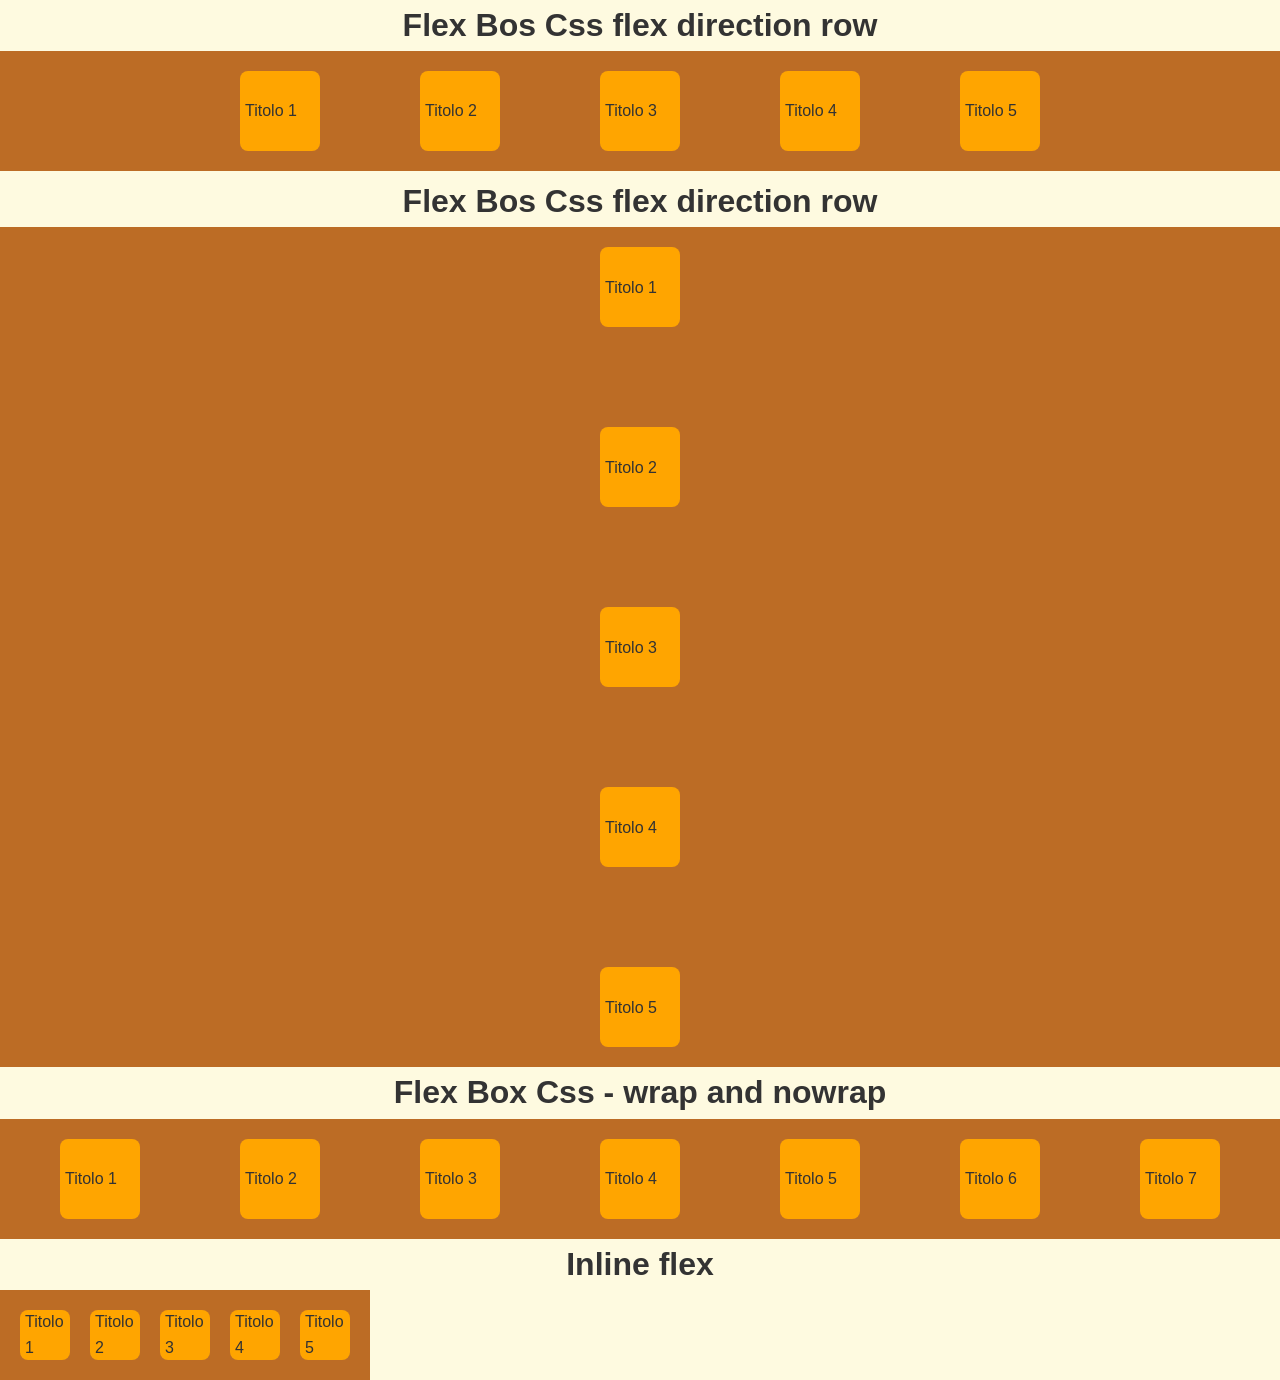
<file: Lezioni_e_Progetti_Frontend/practice/L04_FlexBox/index.html>
<!doctype html>
<html lang="en">
  <head>
    <meta charset="UTF-8" />
    <meta name="viewport" content="width=device-width, initial-scale=1.0" />
    <title>Document</title>
    <link rel="stylesheet" href="./style.css" />
  </head>
  <body>
    <h1>Flex Bos Css flex direction row</h1>


       <!-- formula per fare i div
    div.container>div.card{Titolo $}*5
-->
    <div class="container1">
      <div class="card">Titolo 1</div>
      <div class="card">Titolo 2</div>
      <div class="card">Titolo 3</div>
      <div class="card">Titolo 4</div>
      <div class="card">Titolo 5</div>
    </div>
     <h1>Flex Bos Css flex direction row</h1>
     <div class="container2">
      <div class="card">Titolo 1</div>
      <div class="card">Titolo 2</div>
      <div class="card">Titolo 3</div>
      <div class="card">Titolo 4</div>
      <div class="card">Titolo 5</div>
    </div>

    <h1>Flex Box Css - wrap and nowrap</h1>
     <div class="container3">
      <div class="card">Titolo 1</div>
      <div class="card">Titolo 2</div>
      <div class="card">Titolo 3</div>
      <div class="card">Titolo 4</div>
      <div class="card">Titolo 5</div>
      <div class="card">Titolo 6</div>
      <div class="card">Titolo 7</div>
    </div>

    <h1>Inline flex</h1>
     <div class="container4">
      <div class="card">Titolo 1</div>
      <div class="card">Titolo 2</div>
      <div class="card">Titolo 3</div>
      <div class="card">Titolo 4</div>
      <div class="card">Titolo 5</div>
    </div>


  </body>
</html>
</file>
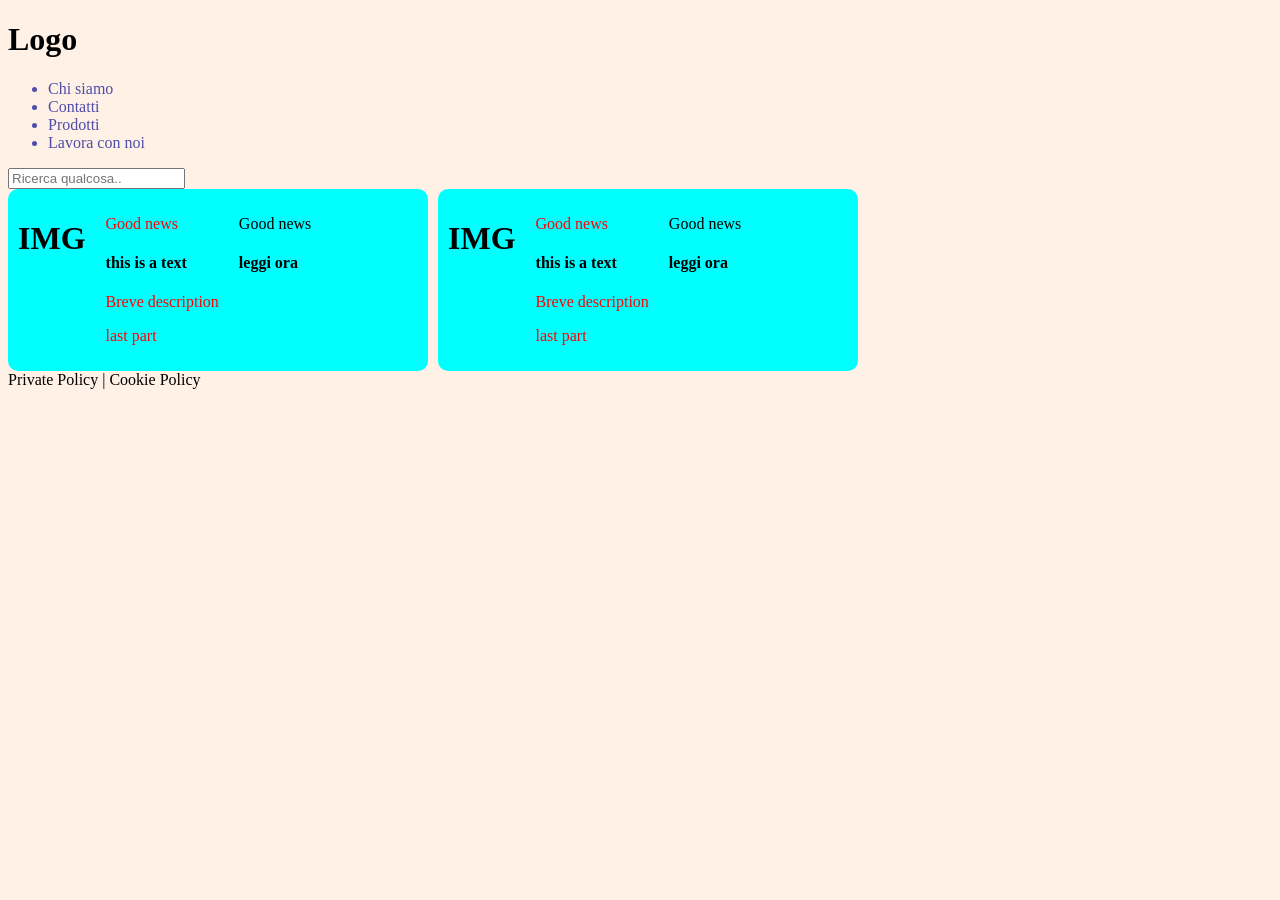
<file: Lezioni_e_Progetti_Frontend/practice/Lezione2/index.html>
<!doctype html>
<html lang="en">
  <head>
    <meta charset="UTF-8" />
    <meta name="viewport" content="width=device-width, initial-scale=1.0" />
    <link rel="stylesheet" href="./style.css" />
    <title>Document</title>
  </head>
  <body>
    <header>
      <h1>Logo</h1>

      <nav>
        <ul>
          <li>Chi siamo</li>
          <li>Contatti</li>
          <li>Prodotti</li>
          <li>Lavora con noi</li>
        </ul>
      </nav>

      <div>
        <input type="search" placeholder="Ricerca qualcosa.." />
      </div>
    </header>

    <!-- main of the page-->
    <main>
      <div class="container">
       <!--Cart1-->
        <div class="card">
          <div class="card-img">
            <h1>IMG</h1>
          </div>

          <div class="card-txt">
            <p>Good news</p>
            <h4>this is a text</h4>
            <p>Breve description</p>
            <p>last part</p>
          </div>

          <div class="card-btn">
            <p>Good news</p>
            <h4>leggi ora</h4>
          </div>
        </div>


        <!--Cart2-->
        <div class="card">
          <div class="card-img">
            <h1>IMG</h1>
          </div>
          
          <div class="card-txt">
            <p>Good news</p>
            <h4>this is a text</h4>
            <p>Breve description</p>
            <p>last part</p>
          </div>

          <div class="card-btn">
            <p>Good news</p>
            <h4>leggi ora</h4>
          </div>
        </div>


      </div>
    </main>

    <div id="main"></div>

    <footer>Private Policy | Cookie Policy</footer>
  </body>
</html>
</file>
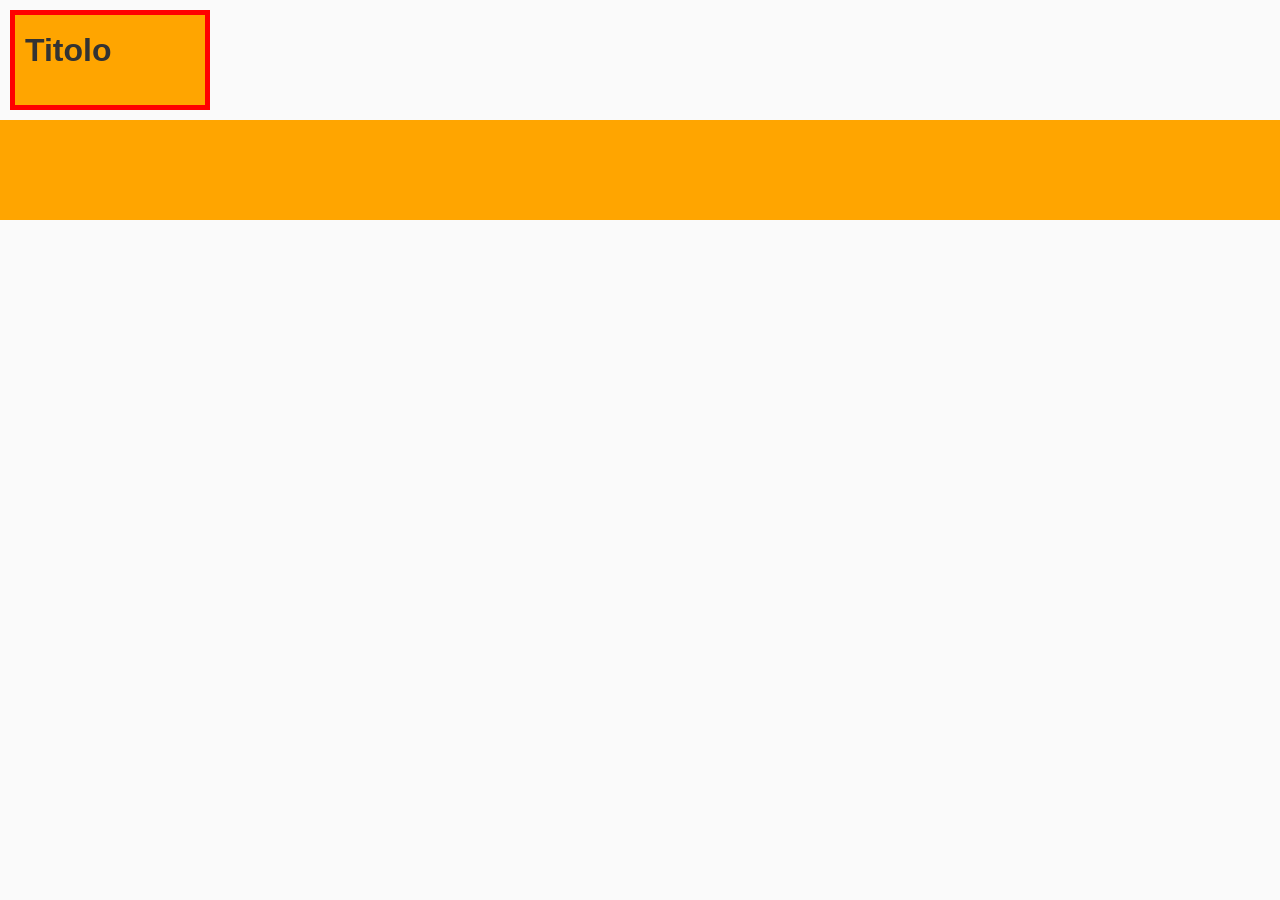
<file: Lezioni_e_Progetti_Frontend/practice/Lezione3/index.html>
<!DOCTYPE html>
<html lang="en">
<head>
    <meta charset="UTF-8">
    <meta name="viewport" content="width=device-width, initial-scale=1.0">
    <title>Document</title>
    <link rel="stylesheet" href="./style.css">
</head>
<body>
    
<!--
    BOX MODEL

    il box model è una rappresentazione che 
    riguarda ogni elemento HTML
-->
    <div class="container">
        <h1>Titolo</h1>


    </div>
    <div class="problem">

    </div>

</body>
</html>
</file>
<file: Lezioni_e_Progetti_Frontend/practice/L04_FlexBox/style.css>
/* 
    RESERT CSS - fondamentale per una corretta visualizzazione della pagina

*/
*, *::before, *::after {
    box-sizing: border-box;
    margin: 0;
    padding: 0;
}

body {
    font-family: 'Segoe UI', Tahoma, Geneva, Verdana, sans-serif;
    font-size: 16px;
    line-height: 1.6;
    color: #333;
    background-color: #fafafa;
}

img {
    max-width: 100%;
    display: block;
}
/* end of RESET*/




/**/
body{
    background-color: #fefae0;
}

/* stile di flex box css*/
h1{
    text-align: center;
    font-size: 24;
}

.container1{
    display: flex;
    flex-direction: row;
    justify-content: center;
    gap: 100px;
    background-color: #bc6c25;
    padding: 20px;
    margin-bottom: 5px;
}
.container2{
    display: flex;
     flex-direction: column;
    align-items:  center;
    gap: 100px;
    background-color: #bc6c25;
    padding: 20px;
}

.container3{
    display : flex;
    background-color: #bc6c25;
    padding: 20px;
    gap: 100px;
    flex-wrap: wrap;
    justify-content: center;
    align-content: center;
}

.container4{
    display: inline-flex;

    background-color: #bc6c25;
    padding : 20px;
    gap: 20px;
}
.container4 .card{
    width: 50px ;
    height: 50px;
}
/* Stile per tutte le carti visto che hanno il stesso nime di classe*/
.card{
    background-color: orange;
    padding: 5px;
    border-radius: 8px;

    width: 80px;
    height: 80px;

    /* I am using flexbox in the contain of a single cart to center the text*/
    display: flex;
    justify-items: center;
    align-items: center;


}
</file>
<file: Lezioni_e_Progetti_Frontend/practice/Lezione2/style.css>
body{
   background-color: #fff1e6;
}
input{
  border-radius: 50;
}


 li{
   color: rgb(78, 78, 170);
}

div > h2{
   color : red;
}
.card{
   background-color: aqua;
   padding: 10px;
   border-radius: 10px;
   display: flex ;
   gap: 20px;
   width: 400px;
}
 .card .card-txt > p{
   color: red;

   
 }
 .container{
   display: flex;
   gap: 10px;
 }
</file>
<file: Lezioni_e_Progetti_Frontend/practice/Lezione3/style.css>
/* 
    RESERT CSS - fondamentale per una corretta visualizzazione della pagina

*/
*, *::before, *::after {
    box-sizing: border-box;
    margin: 0;
    padding: 0;
}

body {
    font-family: 'Segoe UI', Tahoma, Geneva, Verdana, sans-serif;
    font-size: 16px;
    line-height: 1.6;
    color: #333;
    background-color: #fafafa;
}

img {
    max-width: 100%;
    display: block;
}
/**/
.container{
    width: 200px;
    height: 100px;
    background-color: orange;
    padding: 10px;
    border : 5px solid red;
    margin: 10px;
}
h1{
    margin: 0px;
    
}
.problem{
    background-color: orange;
    width: 100%;
    height: 100px;
   

}
</file>
